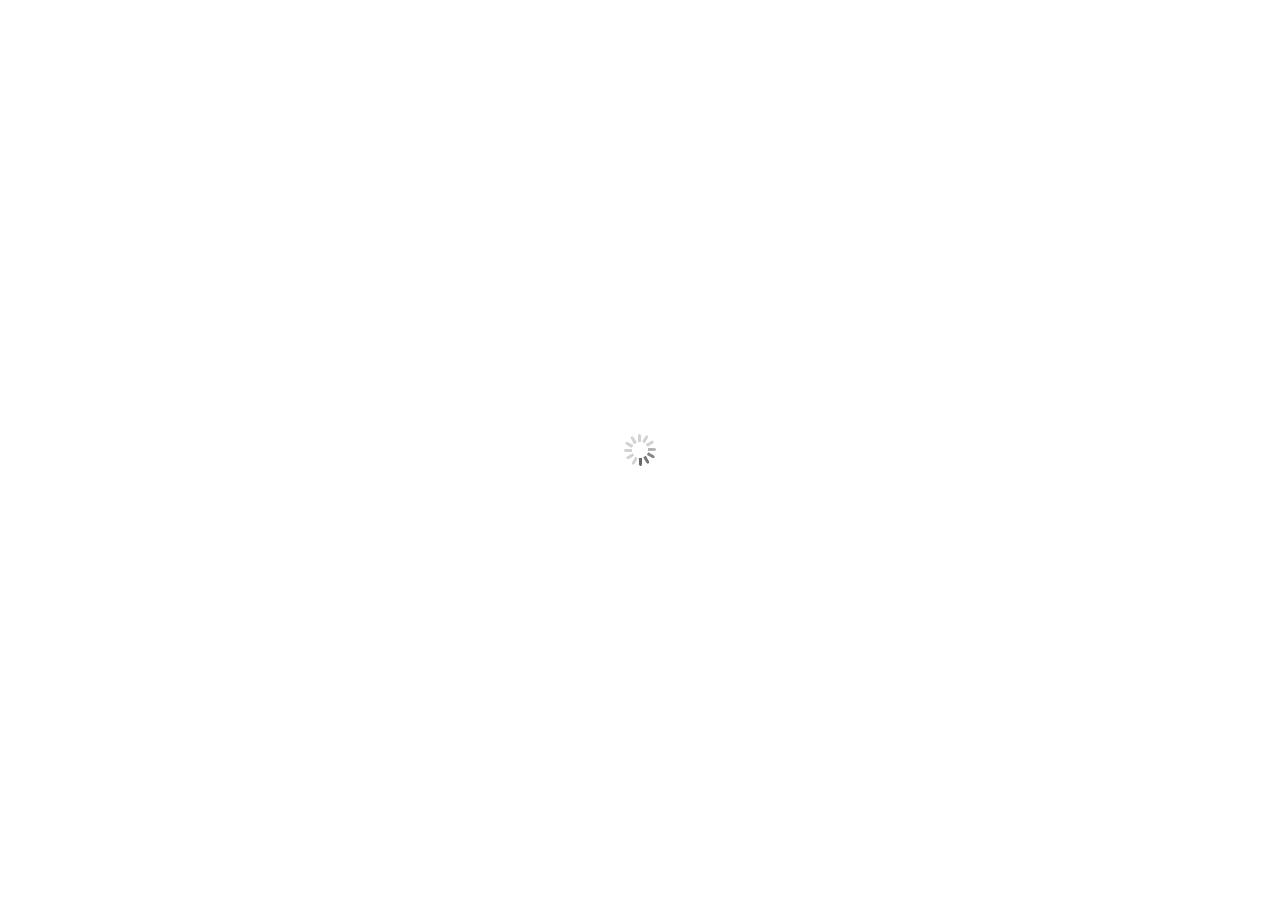
<file: games/ball/index.html>
<!DOCTYPE html>
<html xmlns="http://www.w3.org/1999/xhtml">
	<head>
		<title>Accelerometer Javascript Test</title>
		<meta name="viewport" content="width=device-width,user-scalable=yes"/>

		<link rel="stylesheet" href="css/isotopes.css" />

	</head>
	<body>

		<div id="debug">

		</div>

		<div class="hole" id="hole"></div>

		<div class="ball" id="ball"></div>

		<div class="message" id="intro">
			<h1> Help! </h1>
			<p>
				Message about unstable isotopes here.. get them into their holding cells, etc.
			</p>
			<a href="#" class="button">Go!</a>
		</div>

		<div class="message" id="congrats">
			<h1> Congratulations! </h1>
			<p>
				All of the isotopes are safely in their holding columns now, thanks to you!
			</p>
			<p>
				Now, I'm sure there was something I was supposed to give you&hellip;
			</p>
			<p>
				Aah, yes! Someone left a photo for you. Does it mean anything to you?
			</p>
			<p>
				<a href="#" class="button">See photo</a>
			</p>
		</div>
		
		<div class="message" id="photo">
			<h1> Mystery photo! </h1>
			<img alt="" src="../../common/photos/router.jpg" />
		</div>



		<!-- Game script -->
		<script type="text/javascript" src="js/isotopes.js"></script>

	</body>
</html>
</file>
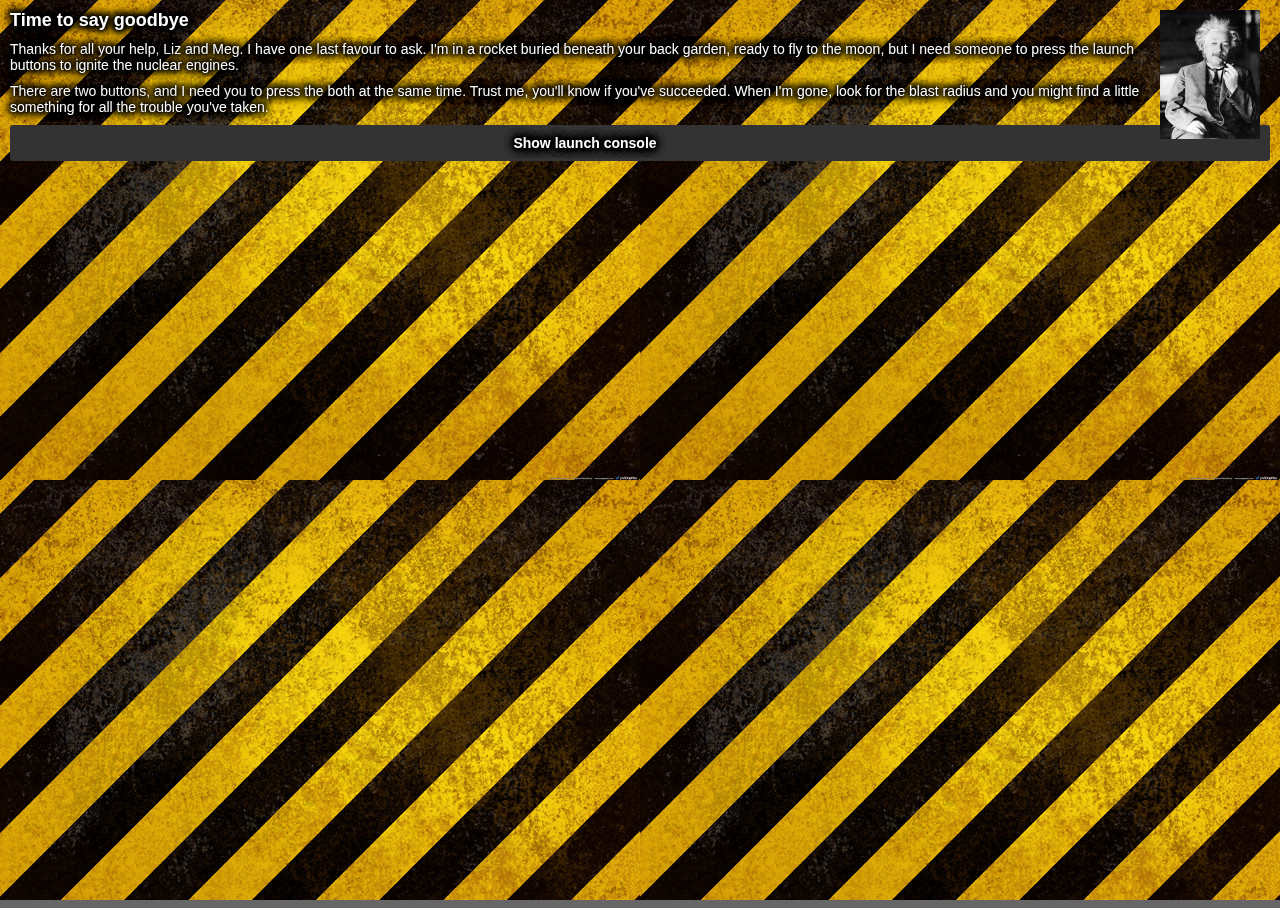
<file: games/launch/index.html>
<!DOCTYPE html>
<html xmlns="http://www.w3.org/1999/xhtml">
	<head>
		<title>Launch console</title>
		<meta name="viewport" content="width=device-width,user-scalable=yes"/>

		<style>
			html,
			body {
				margin: 0;
				padding: 0;
				height: 100%;
				-webkit-user-select: none;
				overflow: hidden;
				background: #000;
			}
			body {
			font-family: sans-serif;
			}
			
			.launch {
				display: block;
				position: relative;
				width: 320px;
				height: 400px;
				margin: 0 auto;
				background: url('img/launch.jpg') 50% 50% no-repeat;
			}
			.launch-button {
				display: inline-block;
				width: 200px;
				height: 200px;
				margin: 106px 63px;
				background: url('img/button.png') no-repeat;
				text-indent: -9999px;
				-webkit-transform: translate3d(0, 0, 0);
			}
			.launch-button.is-active {
				background-position: 0 -200px;
			}
			
			.message {
				position: absolute;
				left: 0; top: 0; right: 0; bottom: -8px;
				padding: 10px;
				background: url('../ball/img/danger.jpg');
				border-bottom: 8px solid #666;
				color: #fff;
				text-shadow: 0 0 3px #000, 0 0 5px #000, 0 0 10px #000, 0 0 10px #000, 0 0 10px #000, 0 0 10px #000, 0 0 10px #000, 0 0 10px #000;
				font-size: 14px;
				-webkit-transform: translate3d(0, -100%, 0);
				-webkit-transition: all 0.5s;
			}
			.message.is-shown {
				-webkit-transform: translate3d(0, 0, 0);
				z-index: 999;
			}
			
			
			.einstein {
				float: right;
				max-width: 100px;
				margin: 0 10px
			}
			
			h1 {
				margin: 0 0 6px 0;
				padding: 0;
				font-size: 18px;
			}
			p {
				margin: 10px 0; padding: 0;
			}
			
			.button {
				display: block;
				padding: 10px;
				border-radius: 3px;
				background: #333;
				color: #fff;
				text-align: center;
				font-weight: bold;
				text-decoration: none;
			}
		</style>

	</head>
	<body>

		<div class="message intro is-shown">
			<img class="einstein" alt="" src="../../common/img/einstein.jpg" />
			<h1>Time to say goodbye</h1>
			<p>
				Thanks for all your help, Liz and Meg. I have one last favour to ask.
				I'm in a rocket buried beneath your back garden, ready to fly to the moon,
				but I need someone to press the launch buttons to ignite the nuclear engines.
			</p>
			<p>
				There are two buttons, and I need you to press the both at the same time.
				Trust me, you'll know if you've succeeded. When I'm gone, look for the blast radius and you might find a little something
				for all the trouble you've taken.
			</p>
			<a class="button show-console">Show launch console</a>
		</div>

		<div class="launch">
			<a href="#" class="launch-button">Launch!</a>
		</div>
		
		<script src="../../common/js/jquery.min.js"></script>
		<script>
			var launchFunc = function (e) {
				$.get('launch.php');
				var button = this
				button.classList.add('is-active');
				setTimeout(function (e) {
					button.classList.remove('is-active');
				}, 1000);
			}
			document.querySelector('.launch-button').addEventListener('touchend', launchFunc);
			document.querySelector('.launch-button').addEventListener('click', launchFunc);
			
			var intro = document.querySelector('.intro');
			document.querySelector('.show-console').addEventListener('click', function(e) {
				intro.classList.remove('is-shown');
				
			});
		</script>
		
	</body>
</html>
</file>
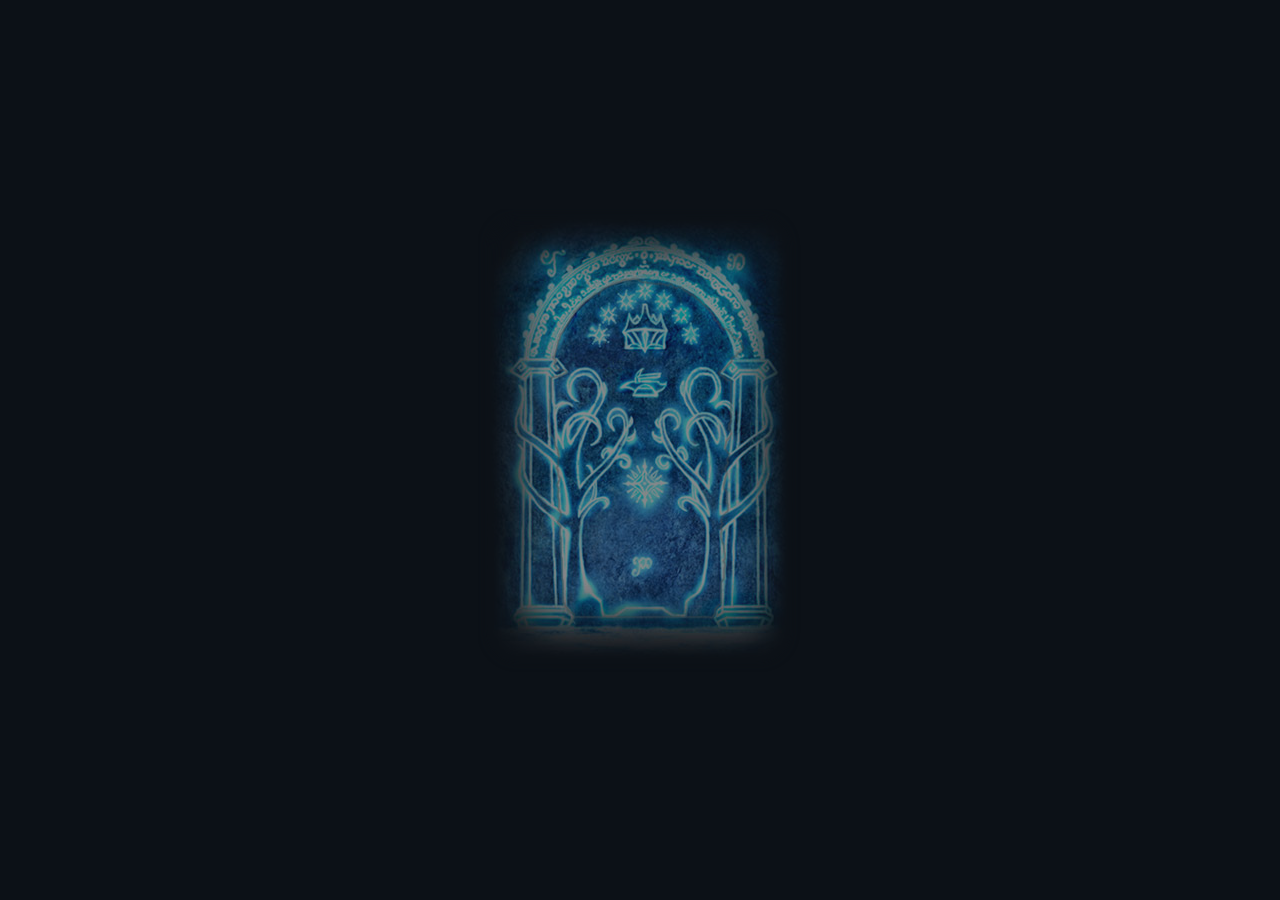
<file: games/moria/index.html>
<!DOCTYPE html>
<html xmlns="http://www.w3.org/1999/xhtml">
	<head>
		<title>Welcome to the Mines of Moria</title>
		<meta name="viewport" content="width=device-width,user-scalable=yes"/>

		<link rel="stylesheet" href="css/moria.css" />

	</head>
	<body>

		<div class="scene">
			<div class="gate">
				<img class="clue" src="../../common/photos/z01.jpeg" />
				<div class="gate-l"></div>
				<div class="gate-r"></div>
			</div>
			
			<div class="msgs">
				<div class="msg msg1">
					Gandalf seems to be having trouble opening the door. 'Speak, friend, and enter' read the runes. What could it mean?
					Click on the door and see if you can crack it.
				</div>
				<div class="msg msg2">
					Well done! Good to see they're still teaching Elvish in school. What's that behind the door? Perhaps you recognise it?
				</div>
			</div>
		</div>
		<audio src="snd/gandalf.mp3"></audio>
		<audio class="snd-fool" src="snd/fool.mp3"></audio>
		<audio class="snd-open" src="snd/open.mp3"></audio>


		<!-- Game script -->
		<script type="text/javascript" src="js/moria.js"></script>

	</body>
</html>
</file>
<file: games/ball/css/isotopes.css>
html {
	background: url('../../../common/img/spinner.gif') 50% 50% no-repeat;
}
html, body {
	height: 100%;
	margin: 0; padding: 0;
	font-family: sans-serif;
	-webkit-user-select: none;
	overflow: hidden;
}
body {
	opacity: 0;
	background: url('../img/danger.jpg');
	-webkit-transition: all 0.5s;
}
.is-loaded body {
	opacity: 1;
}

.preload {
	position: absolute;
	left: -9999px;
}

h1 {
	margin: 0 0 6px 0;
	padding: 0;
	font-size: 18px;
}
p {
	margin: 10px 0; padding: 0;
}
.einstein {
	float: right;
	max-width: 100px;
	margin: 0 10px
}

.button {
	display: block;
	padding: 10px;
	border-radius: 3px;
	background: #333;
	color: #fff;
	text-align: center;
	font-weight: bold;
	text-decoration: none;
}

.message {
	position: absolute;
	left: 0; top: 0; right: 0; bottom: -8px;
	padding: 10px;
	background: url('../img/danger.jpg');
	border-bottom: 8px solid #666;
	color: #fff;
	text-shadow: 0 0 3px #000, 0 0 5px #000, 0 0 10px #000;
	-webkit-transform: translate3d(0, -100%, 0);
	-webkit-transition: all 0.5s;
}
.message.is-shown {
	-webkit-transform: translate3d(0, 0, 0);
	z-index: 999;
}
#photo {
	text-align: center;
}
#photo img {
	display: inline-block;
	-webkit-box-shadow: 0 0 15px #000;
	box-shadow: 0 0 15px #000;
}

.ball {
	position:absolute;
	width:34px;
	height:34px;
	border-radius:50px;
	-webkit-border-radius:50px;
	background-color:#00f
}
.ball.red {
	background-color: #e08a00;
	background: url('../img/red.png');
	
}
.ball.green {
	background: #2abb00;
	background: url('../img/green.png');
}
.ball.blue {
	background: #002abb;
	background: url('../img/blue.png');
}

.hole {
	position:absolute;
	width:55px;
	height:55px;
	border-radius:55px;
	-webkit-border-radius:55px;
	background-color:#333;
	border-bottom: 1px solid rgba(255,255,255,0.25);
	-webkit-box-shadow: inset 0 2px 5px #000;
}

#hole-red {
	left: 50px;
	top: 50px;
	background-color: #f06a00;
}

#hole-green {
	left: 250px;
	top: 150px;
	background-color: green;
}

#hole-blue {
	left: 150px;
	top: 290px;
	background-color: blue;
}
</file>
<file: games/moria/css/moria.css>
html,
body {
	width: 100%;
	height: 100%;
}
html {
	display: table;
	background: #0c1117;
}
body {
	display: table-row;
	vertical-align: middle;
}
.scene {
	display: table-cell;
	vertical-align: middle;
	text-align: center;
}

.msgs {
	position: relative;
	max-width: 30em;
	margin: 1em auto;
	text-align: center;
}
.msg {
	position: absolute;
	left: 0; right: 0;
	font-style: italic;
	color: #fff;
	
	opacity: 0;
	-webkit-transition: opacity 1s;	
}
.msg.is-shown {
	opacity: 1;
}


.gate {
	display: inline-block;
	position: relative;
	width: 324px;
	height: 463px;
	overflow: hidden;
	-webkit-perspective: 1000;
	background: url('../img/gate.png') no-repeat;
	cursor: pointer;
	opacity: 0.5;
	-webkit-transition: opacity 2s;
}
.is-ready .gate {
	opacity: 1;
}

.gate .clue {
	position: absolute;
	left: 88px;
    top: 160px;
    width: 160px;
    opacity: 0;
	-webkit-transition: opacity 4s;
    -webkit-animation: hover 2s infinite; /* Safari and Chrome */
    -webkit-animation-timing-function: ease-in-out;
}
.is-open .clue {
	opacity: 1;
}
@-webkit-keyframes hover /* Safari and Chrome */
{
0%   { -webkit-transform: translate3d(0, 10px, 0); }
50%  { -webkit-transform: translate3d(0, -10px, 0); }
100%  { -webkit-transform: translate3d(0, 10px, 0); }
}
    
    
.gate-l,
.gate-r {
	position: relative;
	float: left;
	width: 162px;
	height: 463px;
	background: url('../img/doors.png') no-repeat;
	-webkit-transition: -webkit-transform 2s ease-in-out;
	-webkit-transform-origin: 68px 0;
}
.gate-r {
	background-position: 100%;
	-webkit-transform-origin: 104px 0;
}

.is-open .gate-l {
	-webkit-transform: rotate3d(0, 1, 0, -120deg);
}
.is-open .gate-r {
	-webkit-transform: rotate3d(0, 1, 0, 120deg);
}
</file>
